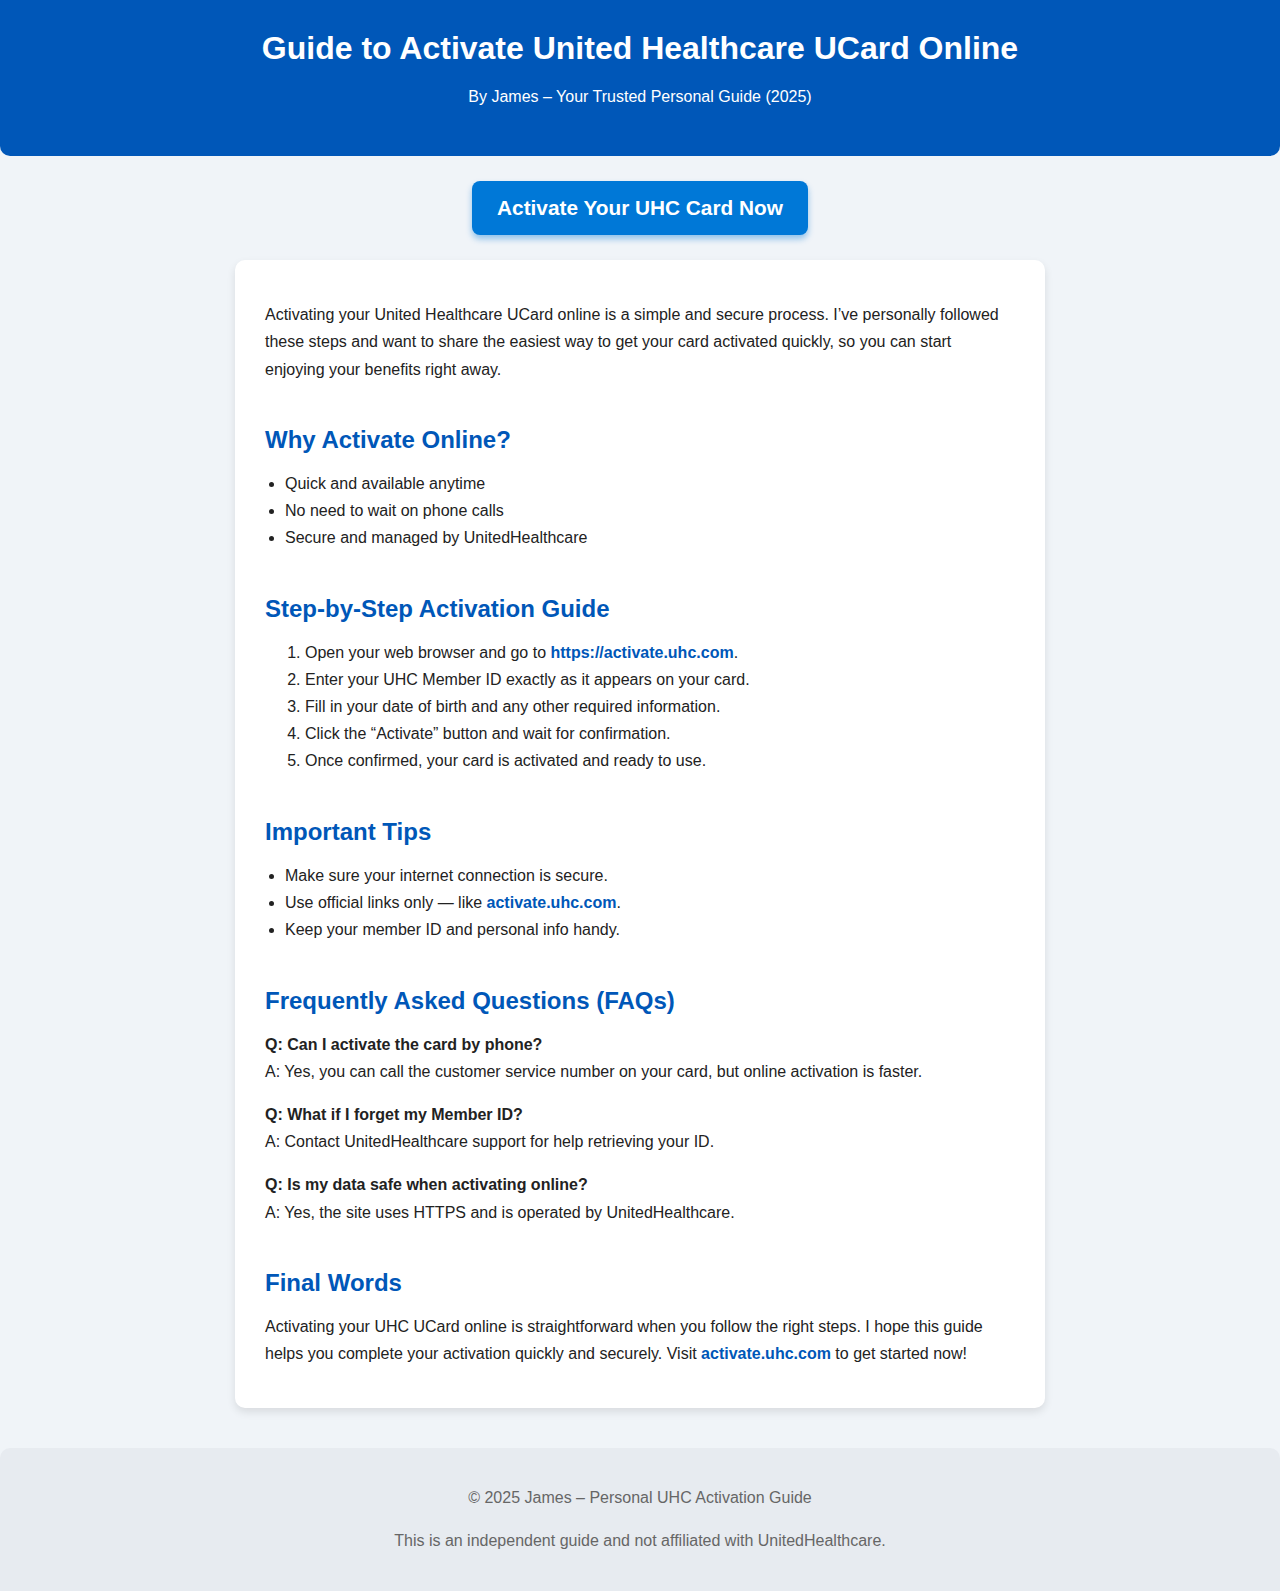
<file: docs/index.html>
<!DOCTYPE html>
<html lang="en">
<head>
  <meta charset="UTF-8" />
  <meta name="viewport" content="width=device-width, initial-scale=1" />
  <title>Guide to Activate United Healthcare UCard Online – Easy & Secure Steps (2025)</title>
  <meta name="description" content="Step-by-step guide to activate your United Healthcare UCard online easily and securely. Learn the exact process and tips to complete your activation hassle-free.">
  <meta name="keywords" content="United Healthcare UCard activation, activate UHC card online, activate UCard, how to activate United Healthcare card, activate.uhc.com, UHC member ID activation">
  <meta name="author" content="James">
  <link rel="stylesheet" href="_static/styles.css" />

  <!-- Open Graph Meta -->
  <meta property="og:title" content="Guide to Activate United Healthcare UCard Online – Easy & Secure Steps" />
  <meta property="og:description" content="Learn how to activate your United Healthcare UCard online quickly and safely with this step-by-step guide." />
  <meta property="og:url" content="https://uhc-card.github.io/" />
  <meta property="og:type" content="website" />

  <!-- FAQ Schema -->
  <script type="application/ld+json">
  {
    "@context": "https://schema.org",
    "@type": "FAQPage",
    "mainEntity": [
      {
        "@type": "Question",
        "name": "How do I activate my United Healthcare UCard online?",
        "acceptedAnswer": {
          "@type": "Answer",
          "text": "Visit https://activate.uhc.com, enter your member ID and personal details, and follow the prompts to activate your UCard."
        }
      },
      {
        "@type": "Question",
        "name": "What information is needed to activate my UHC card?",
        "acceptedAnswer": {
          "@type": "Answer",
          "text": "You will need your UHC Member ID number, date of birth, and possibly other personal verification details."
        }
      },
      {
        "@type": "Question",
        "name": "Is it safe to activate my UCard online?",
        "acceptedAnswer": {
          "@type": "Answer",
          "text": "Yes, the activation website uses secure HTTPS encryption and is officially managed by UnitedHealthcare."
        }
      },
      {
        "@type": "Question",
        "name": "Can I activate my UHC card over the phone?",
        "acceptedAnswer": {
          "@type": "Answer",
          "text": "Yes, you can call the customer service number on your UHC card to activate it, but online activation is faster and more convenient."
        }
      }
    ]
  }
  </script>
</head>
<body>

  <header>
    <h1>Guide to Activate United Healthcare UCard Online</h1>
    <p>By James – Your Trusted Personal Guide (2025)</p>
  </header>

  <a href="https://activate.uhc.com" class="cta-button-top" target="_blank" rel="noopener">Activate Your UHC Card Now</a>

  <main>
    <section>
      <p>Activating your United Healthcare UCard online is a simple and secure process. I’ve personally followed these steps and want to share the easiest way to get your card activated quickly, so you can start enjoying your benefits right away.</p>
    </section>

    <section>
      <h2>Why Activate Online?</h2>
      <ul>
        <li>Quick and available anytime</li>
        <li>No need to wait on phone calls</li>
        <li>Secure and managed by UnitedHealthcare</li>
      </ul>
    </section>

    <section>
      <h2>Step-by-Step Activation Guide</h2>
      <ol>
        <li>Open your web browser and go to <a href="https://activate.uhc.com" target="_blank">https://activate.uhc.com</a>.</li>
        <li>Enter your UHC Member ID exactly as it appears on your card.</li>
        <li>Fill in your date of birth and any other required information.</li>
        <li>Click the “Activate” button and wait for confirmation.</li>
        <li>Once confirmed, your card is activated and ready to use.</li>
      </ol>
    </section>

    <section>
      <h2>Important Tips</h2>
      <ul>
        <li>Make sure your internet connection is secure.</li>
        <li>Use official links only — like <a href="https://activate.uhc.com" target="_blank">activate.uhc.com</a>.</li>
        <li>Keep your member ID and personal info handy.</li>
      </ul>
    </section>

    <section>
      <h2>Frequently Asked Questions (FAQs)</h2>
      <p><strong>Q: Can I activate the card by phone?</strong><br />
         A: Yes, you can call the customer service number on your card, but online activation is faster.</p>

      <p><strong>Q: What if I forget my Member ID?</strong><br />
         A: Contact UnitedHealthcare support for help retrieving your ID.</p>

      <p><strong>Q: Is my data safe when activating online?</strong><br />
         A: Yes, the site uses HTTPS and is operated by UnitedHealthcare.</p>
    </section>

    <section>
      <h2>Final Words</h2>
      <p>Activating your UHC UCard online is straightforward when you follow the right steps. I hope this guide helps you complete your activation quickly and securely. Visit <a href="https://activate.uhc.com" target="_blank">activate.uhc.com</a> to get started now!</p>
    </section>
  </main>

  <footer>
    <p>© 2025 James – Personal UHC Activation Guide</p>
    <p>This is an independent guide and not affiliated with UnitedHealthcare.</p>
  </footer>

</body>
</html>
</file>
<file: docs/_static/styles.css>
body {
  font-family: 'Segoe UI', Tahoma, Geneva, Verdana, sans-serif;
  background-color: #f0f4f8;
  margin: 0;
  padding: 0;
  color: #222;
}

header {
  background-color: #0057b8;
  color: white;
  padding: 30px 20px;
  text-align: center;
  border-radius: 0 0 10px 10px;
}

header h1 {
  margin: 0;
  font-size: 2rem;
}

/* CTA Button above main */
.cta-button-top {
  display: block;
  width: fit-content;
  margin: 25px auto;
  background-color: #0078d7;
  color: white;
  font-weight: bold;
  padding: 15px 25px;
  font-size: 1.3rem;
  border-radius: 8px;
  text-align: center;
  cursor: pointer;
  text-decoration: none;
  box-shadow: 0 4px 6px rgba(0,120,215,0.4);
  transition: background-color 0.3s ease;
}

.cta-button-top:hover {
  background-color: #005ea0;
  box-shadow: 0 6px 10px rgba(0,94,160,0.6);
}

main {
  max-width: 750px;
  margin: 0 auto 40px auto;
  background: white;
  padding: 25px 30px;
  border-radius: 10px;
  box-shadow: 0 4px 8px rgba(0,0,0,0.1);
}

h2 {
  color: #0057b8;
  margin-top: 1.8em;
  margin-bottom: 0.5em;
}

p, li {
  font-size: 1rem;
  line-height: 1.7;
}

ul {
  padding-left: 20px;
  margin-bottom: 20px;
}

a {
  color: #0057b8;
  text-decoration: none;
  font-weight: 600;
}

a:hover {
  text-decoration: underline;
}

footer {
  text-align: center;
  padding: 20px;
  font-size: 0.9rem;
  color: #666;
  background-color: #e7ebf0;
  margin-top: 40px;
  border-radius: 10px 10px 0 0;
}
</file>
